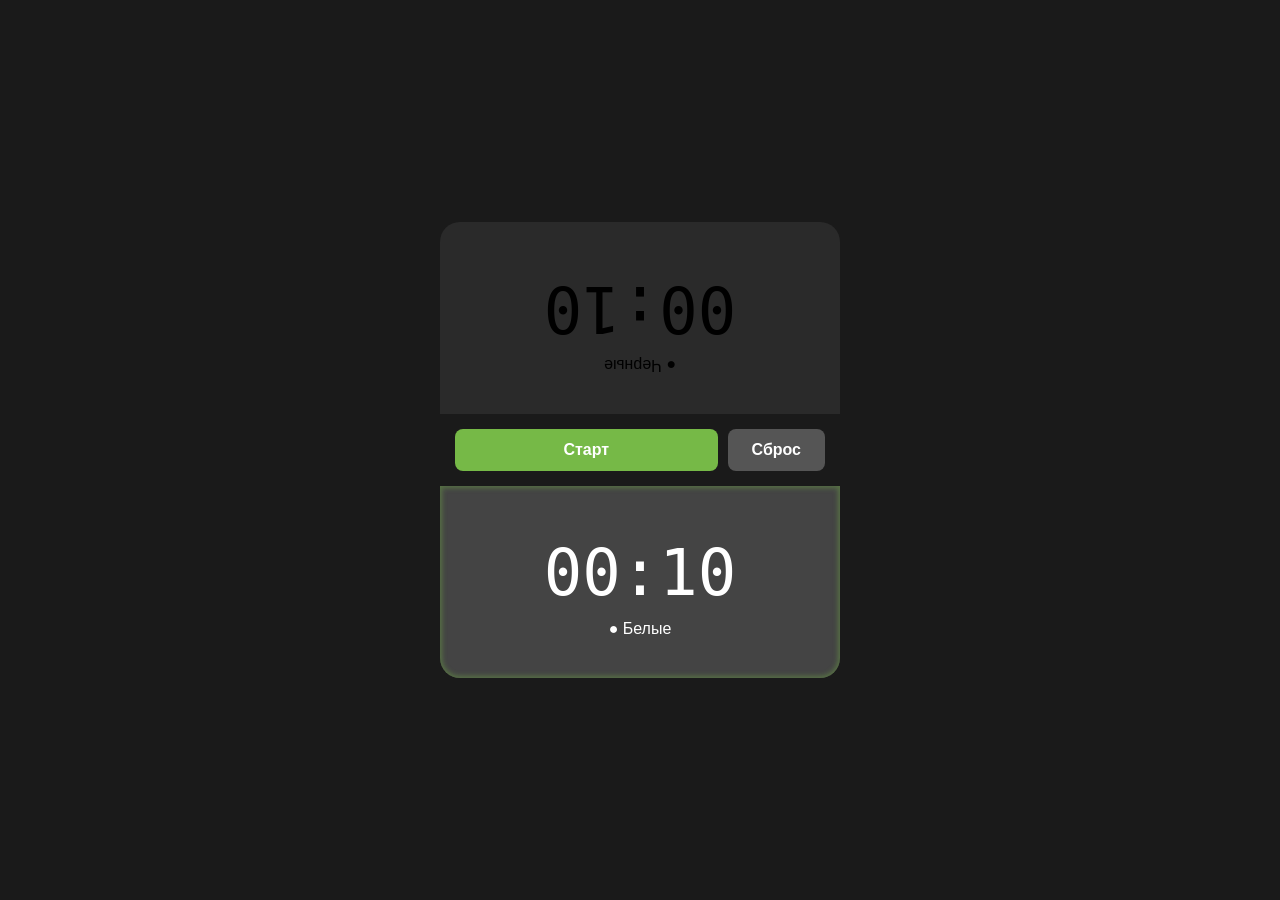
<file: visualisation/index.html>
<!DOCTYPE html>
<html lang="ru">
<head>
    <meta charset="UTF-8"/>
    <title>Шахматные часы</title>
    <link rel="stylesheet" href="styles.css"/>
</head>
<body>
<div class="players-clock">
    <div class="player black" id="black" onclick="switchPlayer()">
        <div>● Черные</div>
        <div class="time" id="black-time">00:00</div>
    </div>
    <div class="buttons">
        <button class="btn-start" id="btn-start" onclick="startGame()">
            Старт
        </button>
        <button class="btn-reset" onclick="resetGame()">Сброс</button>
    </div>
    <div class="player active" id="white" onclick="switchPlayer()">
        <div class="time" id="white-time">00:00</div>
        <div>● Белые</div>
    </div>
</div>
<div class="window hidden" id="window">
    <div class="window-box">
        <button class="btn-close" onclick="closeWindow()">×</button>
        <p id="winner"></p>
    </div>
</div>
<script type="module" src="script.js"></script>
</body>
</html>
</file>
<file: visualisation/styles.css>
:root {
    --green: #76b947;
    --color-clock: #2a2a2a;
}

body {
    font-family: Arial, sans-serif;
    background: #1a1a1a;
    color: white;
    display: flex;
    justify-content: center;
    align-items: center;
    min-height: 100vh;
    margin: 0;
}

.players-clock {
    background: var(--color-clock);
    border-radius: 20px;
    width: 400px;
}

.player {
    padding: 40px;
    border-radius: 0 0 20px 20px;
    text-align: center;
    cursor: pointer;
    transition: background 0.3s;
}

.player:hover {
    background: #333;
    border-radius: 0 0 20px 20px;
}

.player.active {
    background: #444;
    border-radius: 0 0 20px 20px;
    box-shadow: inset 0 0 5px 2px rgba(118, 185, 71, 0.4);
}

.player.black {
    transform: rotate(180deg);
    color: black;
}

.time {
    font-size: 64px;
    font-family: monospace;
    margin: 10px 0;
}

.buttons {
    background: #1a1a1a;
    padding: 15px;
    display: flex;
    gap: 10px;
}

button {
    padding: 12px 24px;
    border: none;
    border-radius: 8px;
    cursor: pointer;
    font-size: 16px;
    font-weight: bold;
    color: white;
}

.btn-start {
    background: var(--green);
    flex: 1;
}

button:disabled {
    background: #ccc;
    cursor: default;
}

.btn-reset {
    background: #555;
}

.window {
    position: fixed;
    inset: 0;
    background: rgba(0, 0, 0, 0.8);
    display: flex;
    align-items: center;
    justify-content: center;
}

.window-box {
    background: var(--color-clock);
    padding: 40px;
    border-radius: 20px;
    text-align: center;
    position: relative;
    font-size: 20px;
}

.btn-close {
    position: absolute;
    top: 10px;
    right: 10px;
    background: none;
    border: none;
    font-size: 28px;
    color: var(--green);
    cursor: pointer;
}

.hidden {
    display: none !important;
}
</file>
